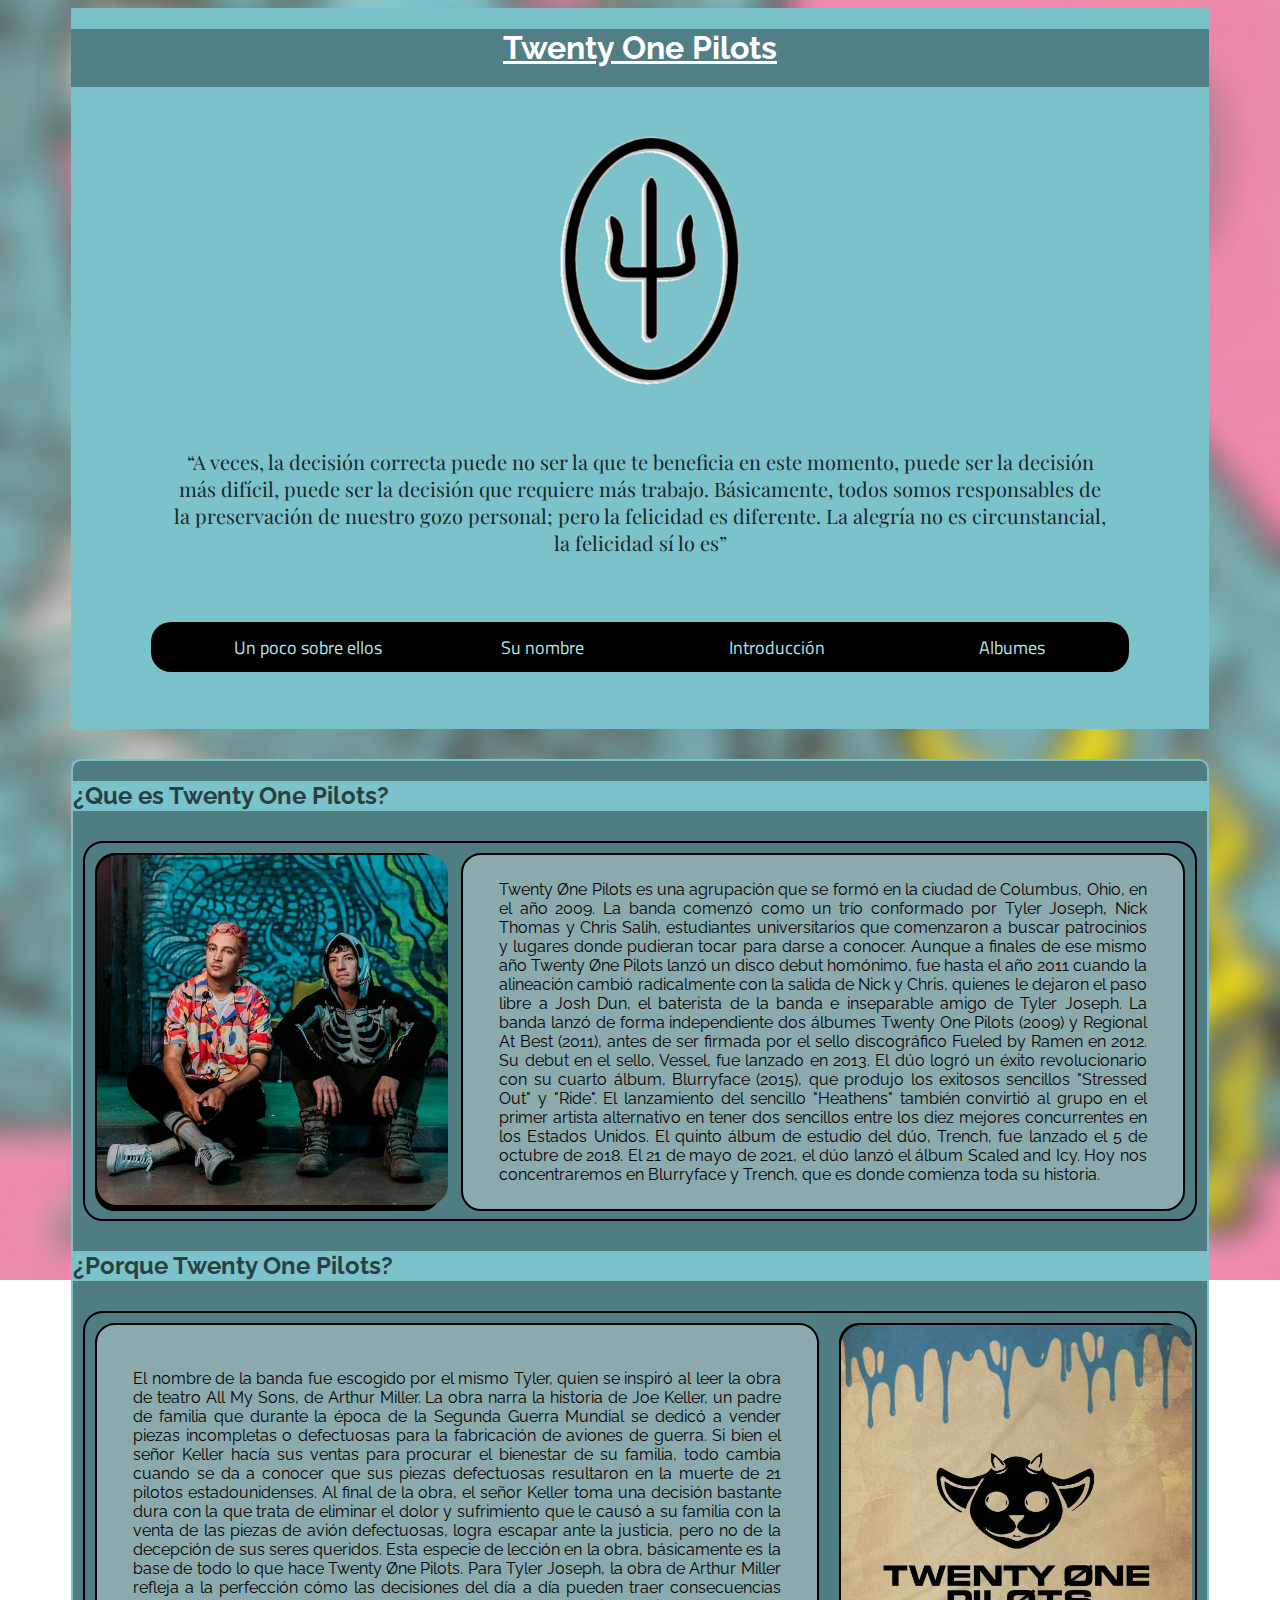
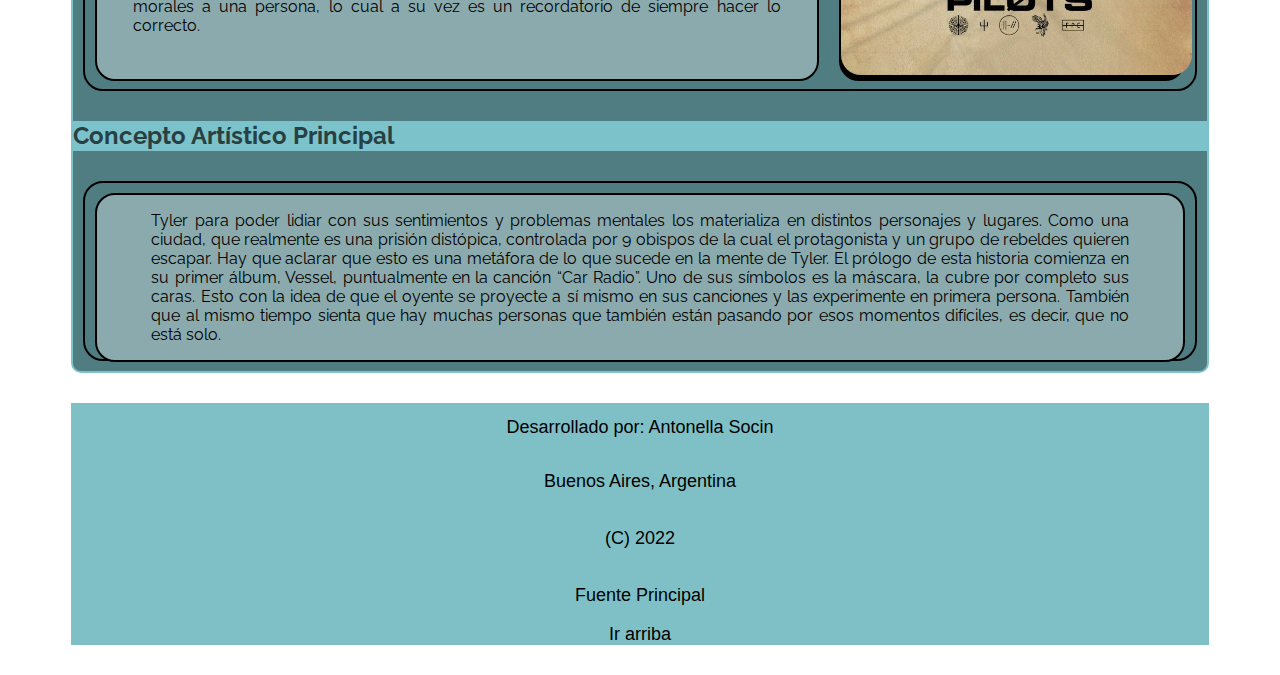
<file: index.html>
<!DOCTYPE html>
<html>
	<head>
		<meta charset="UTF-8">
		<link rel="stylesheet" href="style.css">
		<title>Twenty One Pilots</title>
		<link rel="icon" href="top-icon.png"
		<link rel="preconnect" href="https://fonts.googleapis.com">
<link rel="preconnect" href="https://fonts.gstatic.com" crossorigin>
<link href="https://fonts.googleapis.com/css2?family=Raleway:wght@500&display=swap" rel="stylesheet">
		<link rel="preconnect" href="https://fonts.googleapis.com">
<link rel="preconnect" href="https://fonts.gstatic.com" crossorigin>
<link href="https://fonts.googleapis.com/css2?family=Titillium+Web&display=swap" rel="stylesheet">
		<link rel="preconnect" href="https://fonts.googleapis.com">
<link rel="preconnect" href="https://fonts.gstatic.com" crossorigin>
<link href="https://fonts.googleapis.com/css2?family=Playfair+Display:ital@1&display=swap" rel="stylesheet">
	</head>
	<body id="irarriba">
		<!------------------------------------------------------------------->
		<header>
			<h1 class="raleway">Twenty One Pilots</h1>
			<img class="logodibujo" src="top-logo-dibujo.png" alt="top-logo-dibujo">
			<p class="playfair">“A veces, la decisión correcta puede no ser la que te beneficia en este momento, puede ser la decisión más difícil, puede ser la decisión que requiere más trabajo. Básicamente, todos somos responsables de la preservación de nuestro gozo personal; pero la felicidad es diferente. La alegría no es circunstancial, la felicidad sí lo es”</p>
			<ol class="barraNavegacion">
				<li><a class="formatoOpciones" href="#opcion1">Un poco sobre ellos</a></li>
				<li><a class="formatoOpciones" href="#opcion2">Su nombre</a></li>
				<li><a class="formatoOpciones" href="#opcion3">Introducción</a></li>
				<li><a class="formatoOpciones" href="albumes.html">Albumes</a></li>
			</ol>
		</header>
		<!------------------------------------------------------------------->
		<main>
			<div class="cajaPadreGeneral">
				<h2 class="raleway" id="opcion1">¿Que es Twenty One Pilots?</h2>
				<!------ Caja Padre 1 ----->
				<div class="cajaPadre1">
					<div class="cajaHijo331">
						<img class="imagen" src="tyleryjosh.jpg" alt="tyleryjosh">
					</div>
					<div class="cajaHijo671">
						<p class="parrafo">Twenty Øne Pilots es una agrupación que se formó en la ciudad de Columbus, Ohio, en el año 2009. La banda comenzó como un trío conformado por Tyler Joseph, Nick Thomas y Chris Salih, estudiantes universitarios que comenzaron a buscar patrocinios y lugares donde pudieran tocar para darse a conocer. Aunque a finales de ese mismo año Twenty Øne Pilots lanzó un disco debut homónimo, fue hasta el año 2011 cuando la alineación cambió radicalmente con la salida de Nick y Chris, quienes le dejaron el paso libre a Josh Dun, el baterista de la banda e inseparable amigo de Tyler Joseph. La banda lanzó de forma independiente dos álbumes Twenty One Pilots (2009) y Regional At Best (2011), antes de ser firmada por el sello discográfico Fueled by Ramen en 2012. Su debut en el sello, Vessel, fue lanzado en 2013. El dúo logró un éxito revolucionario con su cuarto álbum, Blurryface (2015), que produjo los exitosos sencillos "Stressed Out" y "Ride".​ El lanzamiento del sencillo "Heathens" también convirtió al grupo en el primer artista alternativo en tener dos sencillos entre los diez mejores concurrentes en los Estados Unidos. El quinto álbum de estudio del dúo, Trench, fue lanzado el 5 de octubre de 2018. El 21 de mayo de 2021, el dúo lanzó el álbum Scaled and Icy. Hoy nos concentraremos en Blurryface y Trench, que es donde comienza toda su historia.</p>
					</div>
				</div>
			<h2 class="raleway" id="opcion2">¿Porque Twenty One Pilots?</h2>
			        <!------ Caja Padre 2 ----->
				<div class="cajaPadre2">
					<div class="cajaHijo332">
						<p class="parrafo">El nombre de la banda fue escogido por el mismo Tyler, quien se inspiró al leer la obra de teatro All My Sons, de Arthur Miller. La obra narra la historia de Joe Keller, un padre de familia que durante la época de la Segunda Guerra Mundial se dedicó a vender piezas incompletas o defectuosas para la fabricación de aviones de guerra. Si bien el señor Keller hacía sus ventas para procurar el bienestar de su familia, todo cambia cuando se da a conocer que sus piezas defectuosas resultaron en la muerte de 21 pilotos estadounidenses. Al final de la obra, el señor Keller toma una decisión bastante dura con la que trata de eliminar el dolor y sufrimiento que le causó a su familia con la venta de las piezas de avión defectuosas, logra escapar ante la justicia, pero no de la decepción de sus seres queridos.
Esta especie de lección en la obra, básicamente es la base de todo lo que hace Twenty Øne Pilots. Para Tyler Joseph, la obra de Arthur Miller refleja a la perfección cómo las decisiones del día a día pueden traer consecuencias morales a una persona, lo cual a su vez es un recordatorio de siempre hacer lo correcto.</p>
					</div>
					<div class="cajaHijo672">
						<img class="imagen" src="topnombre.jpg" alt="topnombre">
					</div>
				</div>
			<h2 class="raleway" id="opcion3">Concepto Artístico Principal</h2>
				<!------ Caja Padre 3 ----->
				<div class="cajaPadre3">
					<div class="cajaHijo100">
						<p class="parrafo">Tyler para poder lidiar con sus sentimientos y problemas mentales los materializa en distintos personajes y lugares. Como una ciudad, que realmente es una prisión distópica, controlada por 9 obispos de la cual el protagonista y un grupo de rebeldes quieren escapar. Hay que aclarar que esto es una metáfora de lo que sucede en la mente de Tyler. El prólogo de esta historia comienza en su primer álbum, Vessel, puntualmente en la canción “Car Radio”.
Uno de sus símbolos es la máscara, la cubre por completo sus caras. Esto con la idea de que el oyente se proyecte a sí mismo en sus canciones y las experimente en primera persona. También que al mismo tiempo sienta que hay muchas personas que también están pasando por esos momentos difíciles, es decir, que no está solo.</p>
					</div>
				</div>
				<!------------------------->
			</div>
		</main>
		<!------------------------------------------------------------------->
		<footer>
			<p class="textFooter">Desarrollado por: Antonella Socin</p>
			<p class="textFooter">Buenos Aires, Argentina</p>
			<p class="textFooter">(C) 2022</p>
			<p class="textFooter"><a href="https://youtu.be/BjyaEuTtSrM" target="_blank">Fuente Principal</a></p>
			<a href="#irarriba">Ir arriba</a>
		</footer>
		<!------------------------------------------------------------------->
	</body>
</html>
</file>
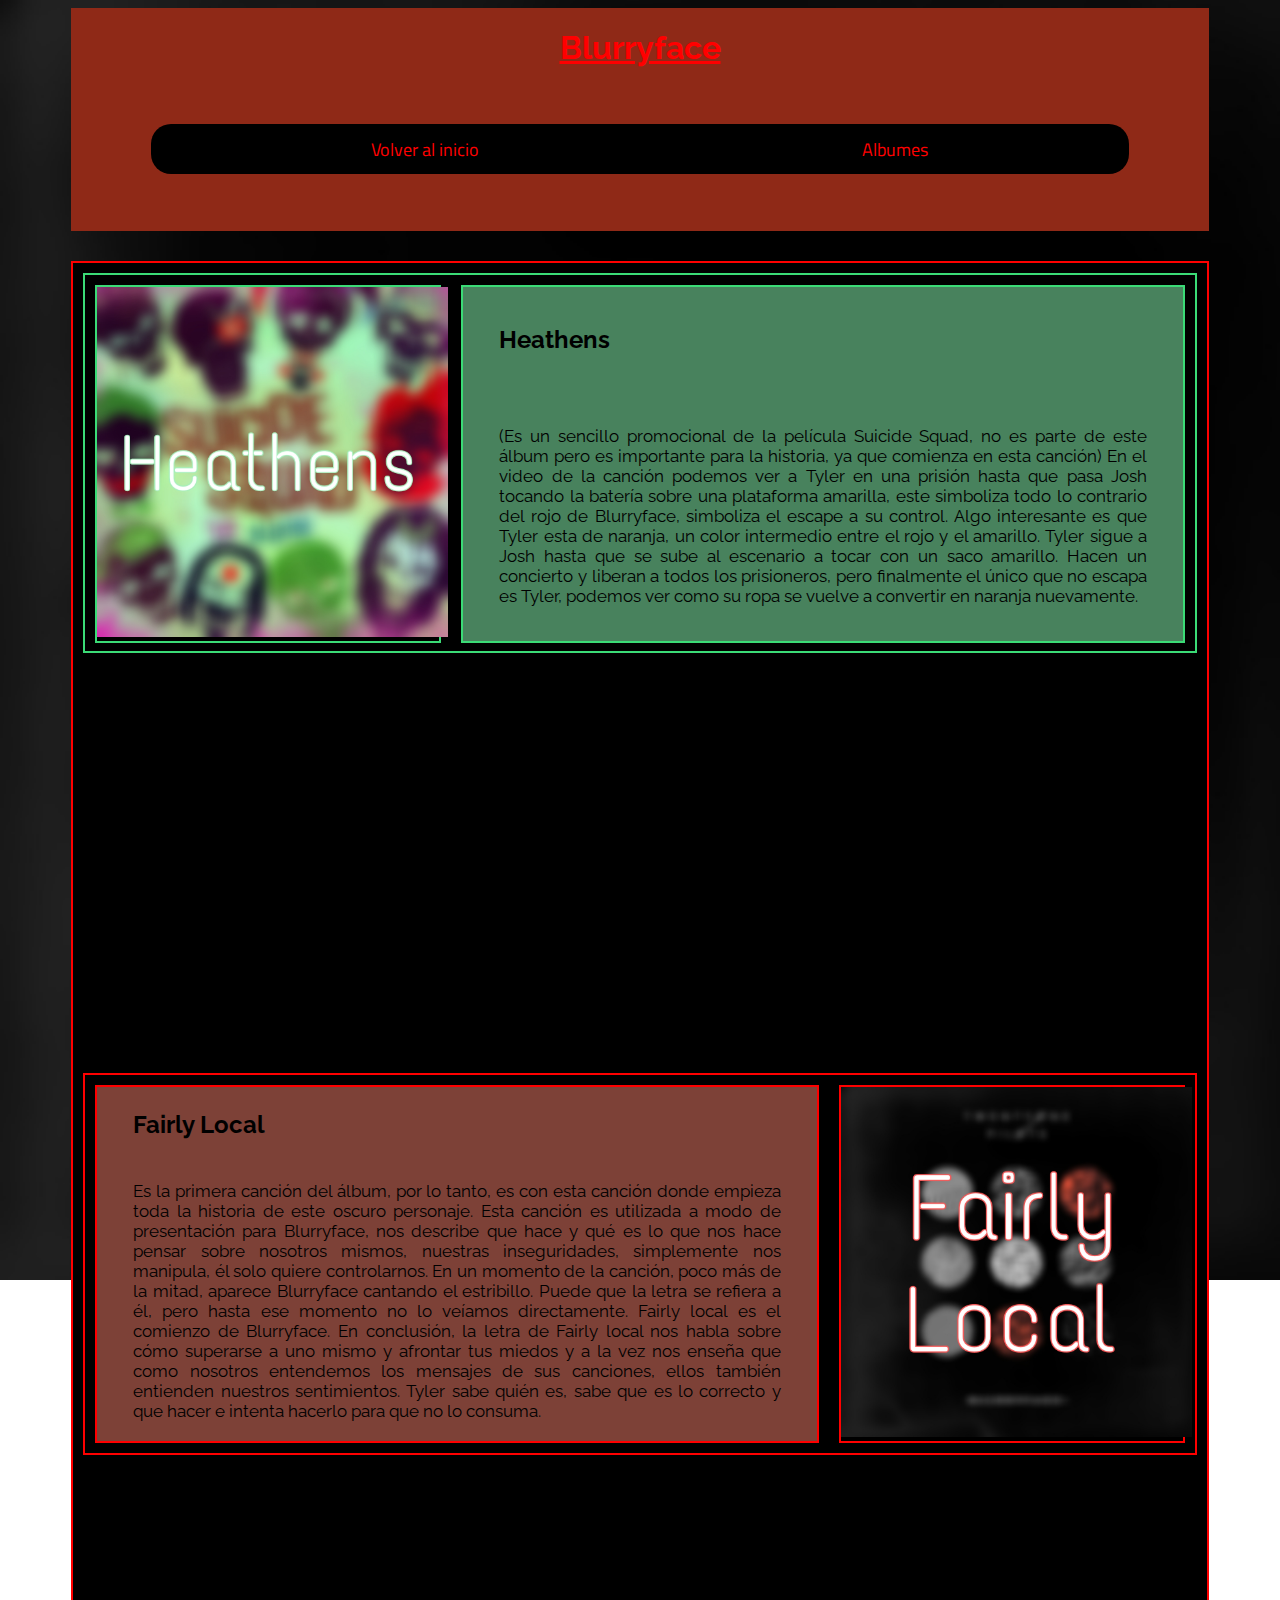
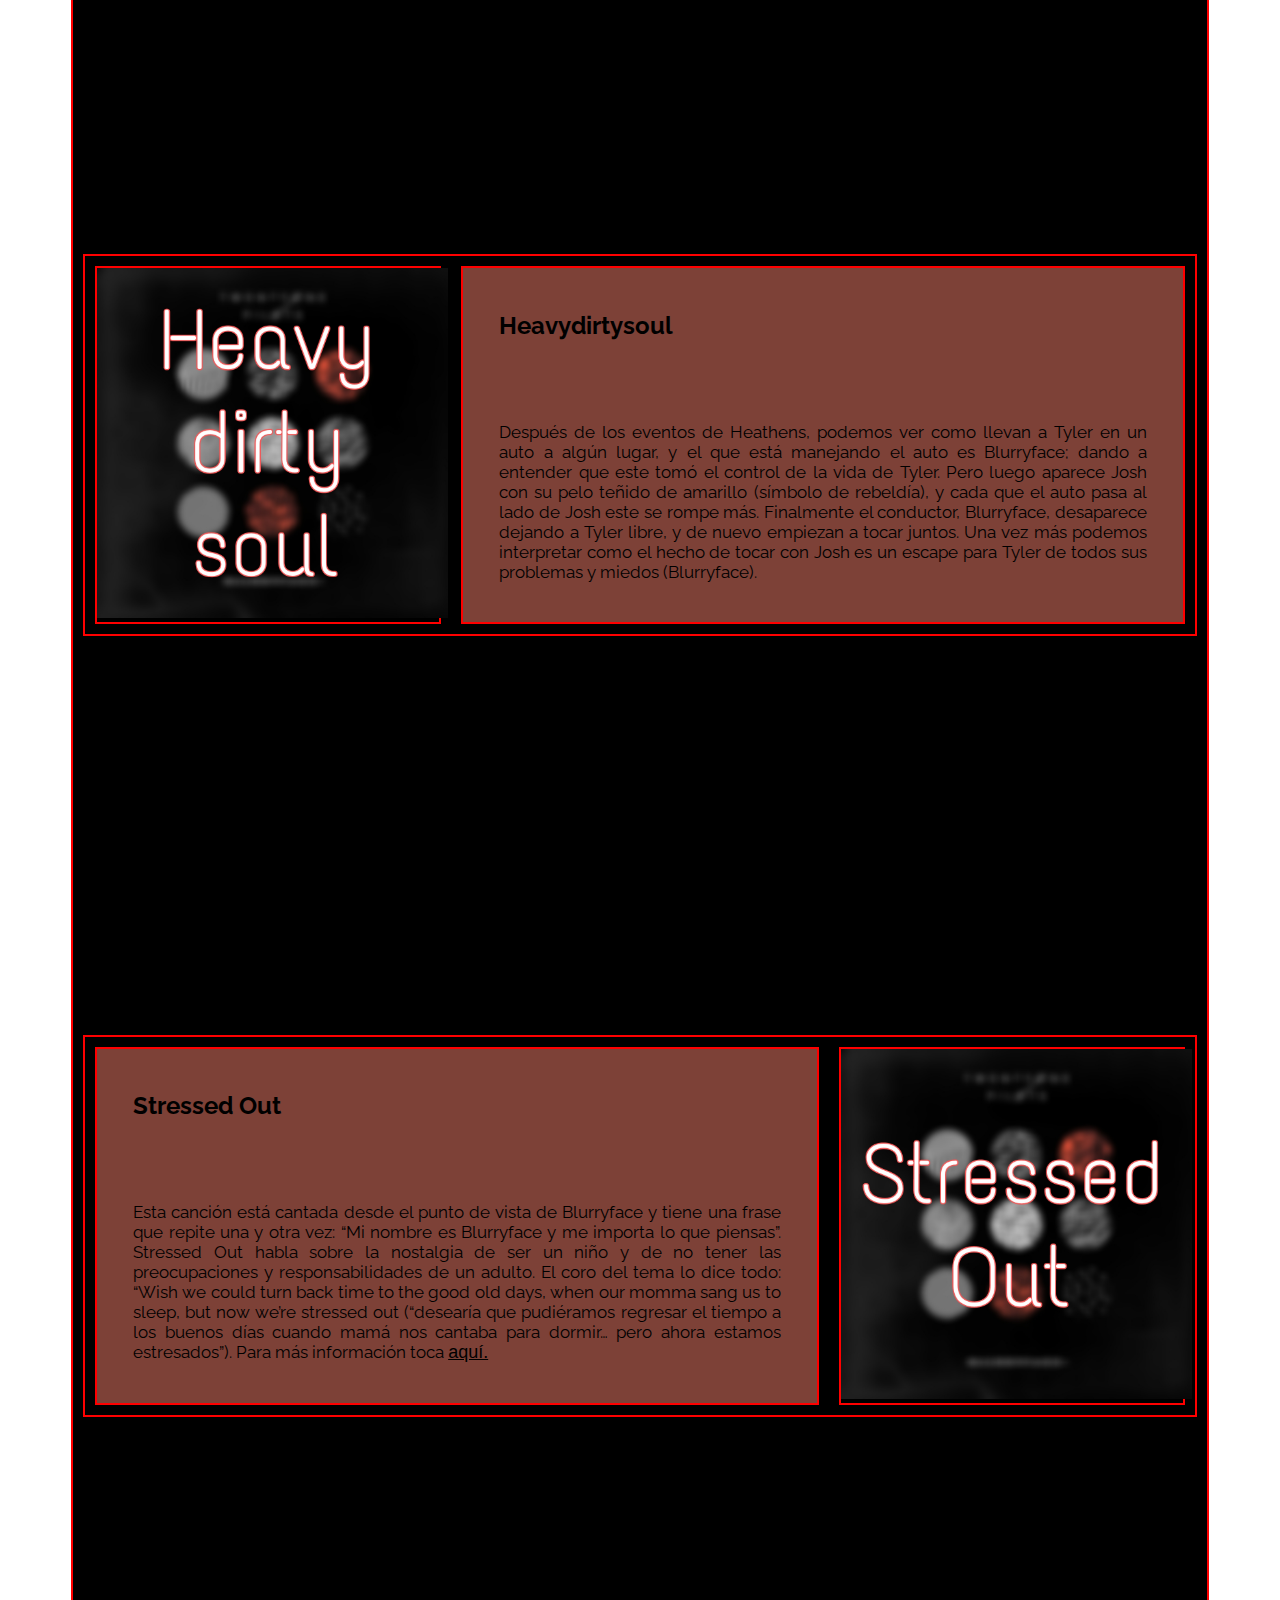
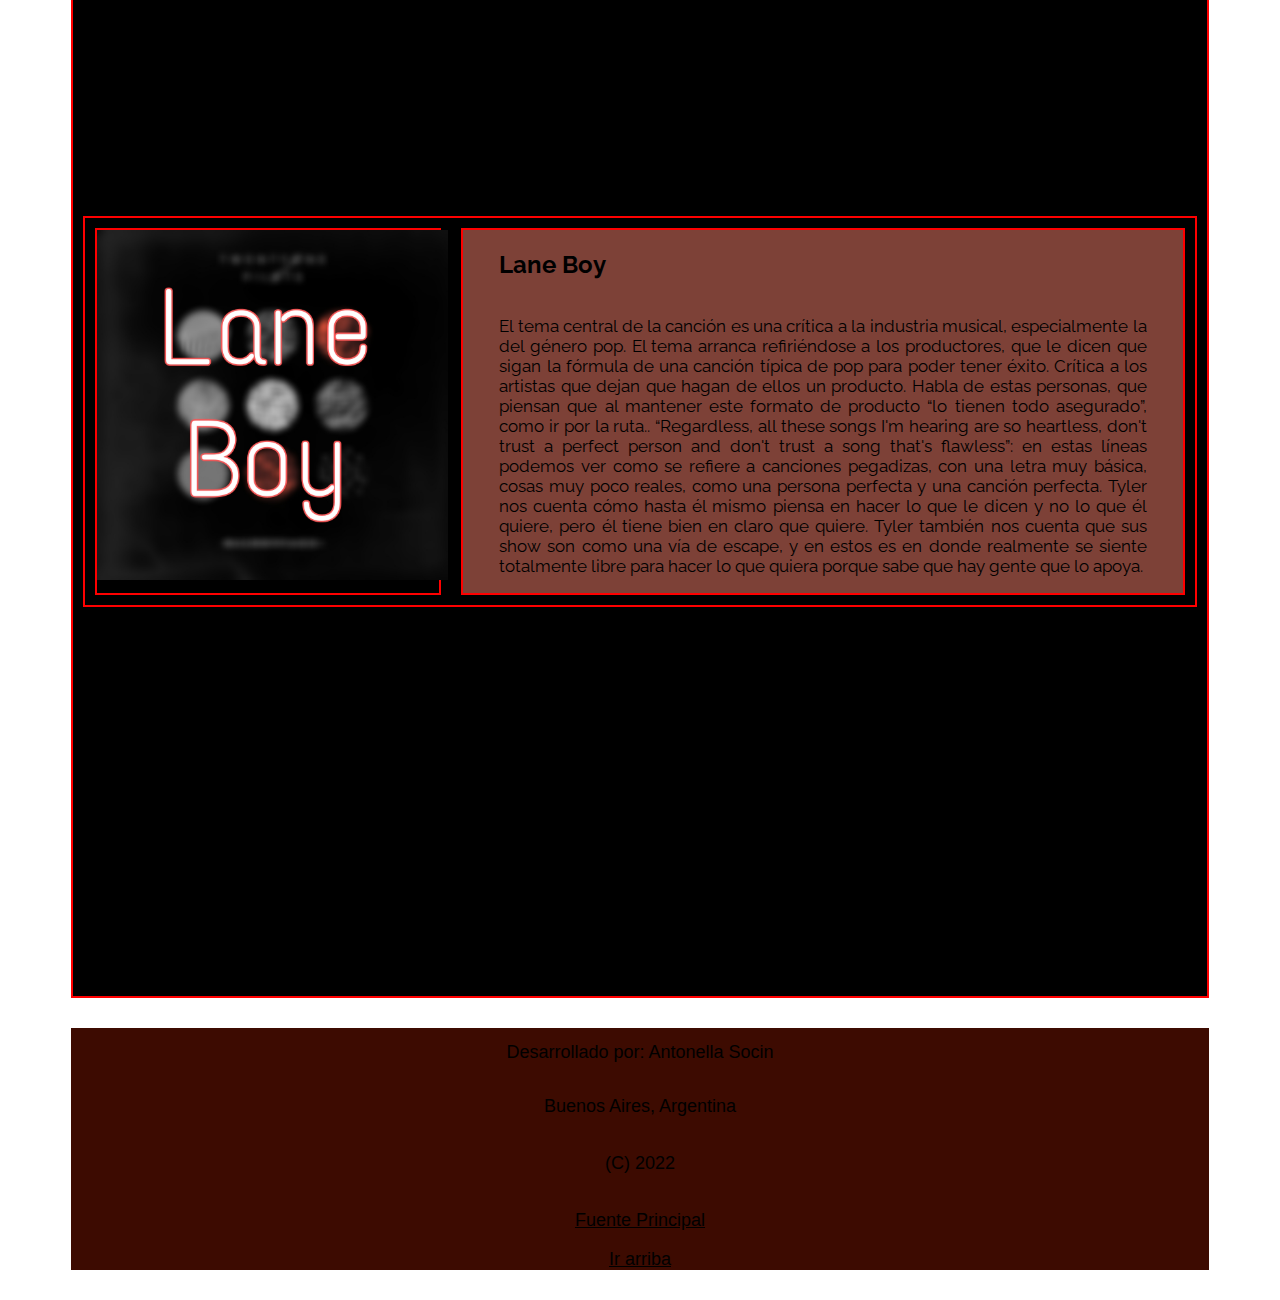
<file: blurryface.html>
<!DOCTYPE html>
<html>
	<head>
		<meta charset="UTF-8">
		<link rel="stylesheet" href="styleblurryface.css">
		<title>Twenty One Pilots - Albumes - Blurryface</title>
		<link rel="icon" href="top-icon.png"
		<link rel="preconnect" href="https://fonts.googleapis.com">
<link rel="preconnect" href="https://fonts.gstatic.com" crossorigin>
<link href="https://fonts.googleapis.com/css2?family=Raleway:wght@500&display=swap" rel="stylesheet">
		<link rel="preconnect" href="https://fonts.googleapis.com">
<link rel="preconnect" href="https://fonts.gstatic.com" crossorigin>
<link href="https://fonts.googleapis.com/css2?family=Titillium+Web&display=swap" rel="stylesheet">
	</head>
	<body id="irarriba">
		<!------------------------------------------------------------------->
		<header>
			<h1>Blurryface</h1>
			<ol class="barraNavegacion">
				<li><a class="formatoOpciones" href="index.html">Volver al inicio</a></li>
				<li><a class="formatoOpciones" href="albumes.html">Albumes</a></li>
			</ol>
		</header>
		<!------------------------------------------------------------------->
		<main>
			<div class="cajaPadreGeneral">
				<!------ Caja Padre 1 ----->
				<div class="cajaPadre12">
					<div class="cajaHijo3312">
						<img class="imagen" src="heathens.jpg" alt="heathens">
					</div>
					<div class="cajaHijo6712">
						<h2>Heathens</h2>
						<p class="parrafo">(Es un sencillo promocional de la película Suicide Squad, no es parte de este álbum pero es importante para la historia, ya que comienza en esta canción)
En el video de la canción podemos ver a Tyler en una prisión hasta que pasa Josh tocando la batería sobre una plataforma amarilla, este simboliza todo lo contrario del rojo de Blurryface, simboliza el escape a su control. Algo interesante es que Tyler esta de naranja, un color intermedio entre el rojo y el amarillo. Tyler sigue a Josh hasta que se sube al escenario a tocar con un saco amarillo. Hacen un concierto y liberan a todos los prisioneros, pero finalmente el único que no escapa es Tyler, podemos ver como su ropa se vuelve a convertir en naranja nuevamente. </p>
					</div>
				</div>
				<p class="video"><iframe width="560" height="315" src="https://www.youtube.com/embed/UprcpdwuwCg" title="YouTube video player" frameborder="0" allow="accelerometer; autoplay; clipboard-write; encrypted-media; gyroscope; picture-in-picture" allowfullscreen></iframe></p>
			        <!------ Caja Padre 2 ----->
				<div class="cajaPadre2">
					<div class="cajaHijo672">
						<h2>Fairly Local</h2>
						<p class="parrafo">Es la primera canción del álbum, por lo tanto, es con esta canción donde empieza toda la historia de este oscuro personaje. Esta canción es utilizada a modo de presentación para Blurryface, nos describe que hace y qué es lo que nos hace pensar sobre nosotros mismos, nuestras inseguridades, simplemente nos manipula, él solo quiere controlarnos. En un momento de la canción, poco más de la mitad, aparece Blurryface cantando el estribillo. Puede que la letra se refiera a él, pero hasta ese momento no lo veíamos directamente. Fairly local es el comienzo de Blurryface. En conclusión, la letra de Fairly local nos habla sobre cómo superarse a uno mismo y afrontar tus miedos y a la vez nos enseña que como nosotros entendemos los mensajes de sus canciones, ellos también entienden nuestros sentimientos. Tyler sabe quién es, sabe que es lo correcto y que hacer e intenta hacerlo para que no lo consuma.</p>
					</div>
					<div class="cajaHijo332">
						<img class="imagen" src="fairlylocal.jpg" alt="fairlylocal">
					</div>
				</div>
				<p class="video"><iframe width="560" height="315" src="https://www.youtube.com/embed/HDI9inno86U" title="YouTube video player" frameborder="0" allow="accelerometer; autoplay; clipboard-write; encrypted-media; gyroscope; picture-in-picture" allowfullscreen></iframe></p>
				<!------ Caja Padre 1 ----->
				<div class="cajaPadre1">
					<div class="cajaHijo331">
						<img class="imagen" src="heavydirtysoul.jpg" alt="heavydirtysoul">
					</div>
					<div class="cajaHijo671">
						<h2>Heavydirtysoul</h2>
						<p class="parrafo">Después de los eventos de Heathens, podemos ver como llevan a Tyler en un auto a algún lugar, y el que está manejando el auto es Blurryface; dando a entender que este tomó el control de la vida de Tyler. Pero luego aparece Josh con su pelo teñido de amarillo (símbolo de rebeldía), y cada que el auto pasa al lado de Josh este se rompe más. Finalmente el conductor, Blurryface, desaparece dejando a Tyler libre, y de nuevo empiezan a tocar juntos. Una vez más podemos interpretar como el hecho de tocar con Josh es un escape para Tyler de todos sus problemas y miedos (Blurryface).</p>
					</div>
				</div>
				<p class="video"><iframe width="560" height="315" src="https://www.youtube.com/embed/r_9Kf0D5BTs" title="YouTube video player" frameborder="0" allow="accelerometer; autoplay; clipboard-write; encrypted-media; gyroscope; picture-in-picture" allowfullscreen></iframe></p>
			        <!------ Caja Padre 2 ----->
				<div class="cajaPadre2">
					<div class="cajaHijo672">
						<h2>Stressed Out</h2>
						<p class="parrafo">Esta canción está cantada desde el punto de vista de Blurryface y tiene una frase que repite una y otra vez: “Mi nombre es Blurryface y me importa lo que piensas”. Stressed Out habla sobre la nostalgia de ser un niño y de no tener las preocupaciones y responsabilidades de un adulto. El coro del tema lo dice todo: “Wish we could turn back time to the good old days, when our momma sang us to sleep, but now we’re stressed out (“desearía que pudiéramos regresar el tiempo a los buenos días cuando mamá nos cantaba para dormir… pero ahora estamos estresados”). Para más información toca <a href="https://www.sopitas.com/musica/twenty-one-pilots-stressed-out-historia-detras-cancion/"> aquí.</a></p>
					</div>
					<div class="cajaHijo332">
						<img class="imagen" src="stressedout.jpg" alt="stressedout">
					</div>
				</div>
				<p class="video"><iframe width="560" height="315" src="https://www.youtube.com/embed/pXRviuL6vMY" title="YouTube video player" frameborder="0" allow="accelerometer; autoplay; clipboard-write; encrypted-media; gyroscope; picture-in-picture" allowfullscreen></iframe></p>
				<!------ Caja Padre 1 ----->
				<div class="cajaPadre1">
					<div class="cajaHijo331">
						<img class="imagen" src="laneboy.jpg" alt="laneboy">
					</div>
					<div class="cajaHijo671">
						<h2>Lane Boy</h2>
						<p class="parrafo">El tema central de la canción es una crítica a la industria musical, especialmente la del género pop. El tema arranca refiriéndose a los productores, que le dicen que sigan la fórmula de una canción típica de pop para poder tener éxito. Crítica a los artistas que dejan que hagan de ellos un producto. Habla de estas personas, que piensan que al mantener este formato de producto “lo tienen todo asegurado”,  como ir por la ruta.. “Regardless, all these songs I'm hearing are so heartless, don't trust a perfect person and don't trust a song that's flawless”: en estas líneas podemos ver como se refiere a canciones pegadizas, con una letra muy básica, cosas muy poco reales, como una persona perfecta y una canción perfecta. Tyler nos cuenta cómo hasta él mismo piensa en hacer lo que le dicen y no lo que él quiere, pero él tiene bien en claro que quiere. Tyler también nos cuenta que sus show son como una vía de escape, y en estos es en donde realmente se siente totalmente libre para hacer lo que quiera porque sabe que hay gente que lo apoya.</p>
					</div>
				</div>
				<p class="video"><iframe width="560" height="315" src="https://www.youtube.com/embed/ywvRgGAd2XI" title="YouTube video player" frameborder="0" allow="accelerometer; autoplay; clipboard-write; encrypted-media; gyroscope; picture-in-picture" allowfullscreen></iframe></p>
			</div>
		</main>
		<!------------------------------------------------------------------->
		<footer>
			<p class="textFooter">Desarrollado por: Antonella Socin</p>
			<p class="textFooter">Buenos Aires, Argentina</p>
			<p class="textFooter">(C) 2022</p>
			<p class="textFooter"><a href="https://youtu.be/BjyaEuTtSrM" target="_blank">Fuente Principal</a></p>
			<a href="#irarriba">Ir arriba</a>
		</footer>
		<!------------------------------------------------------------------->
	</body>
</html>
</file>
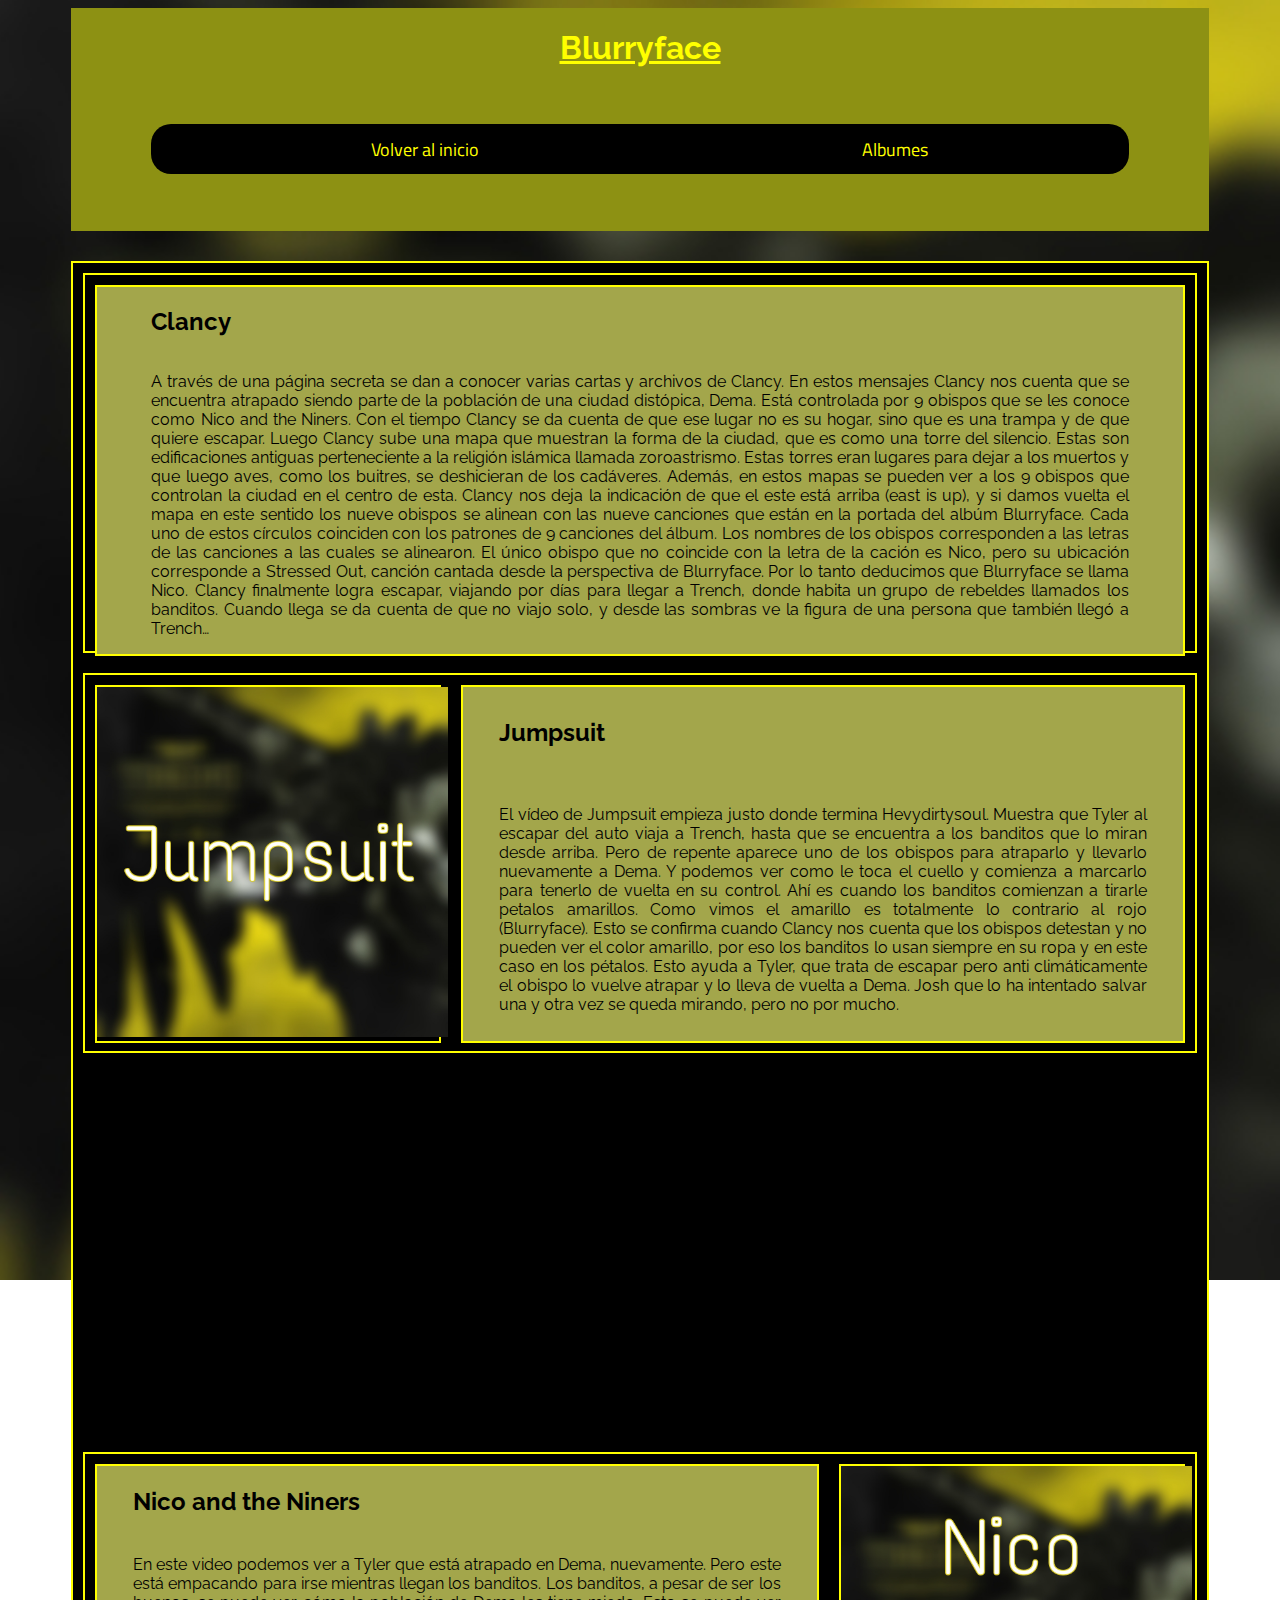
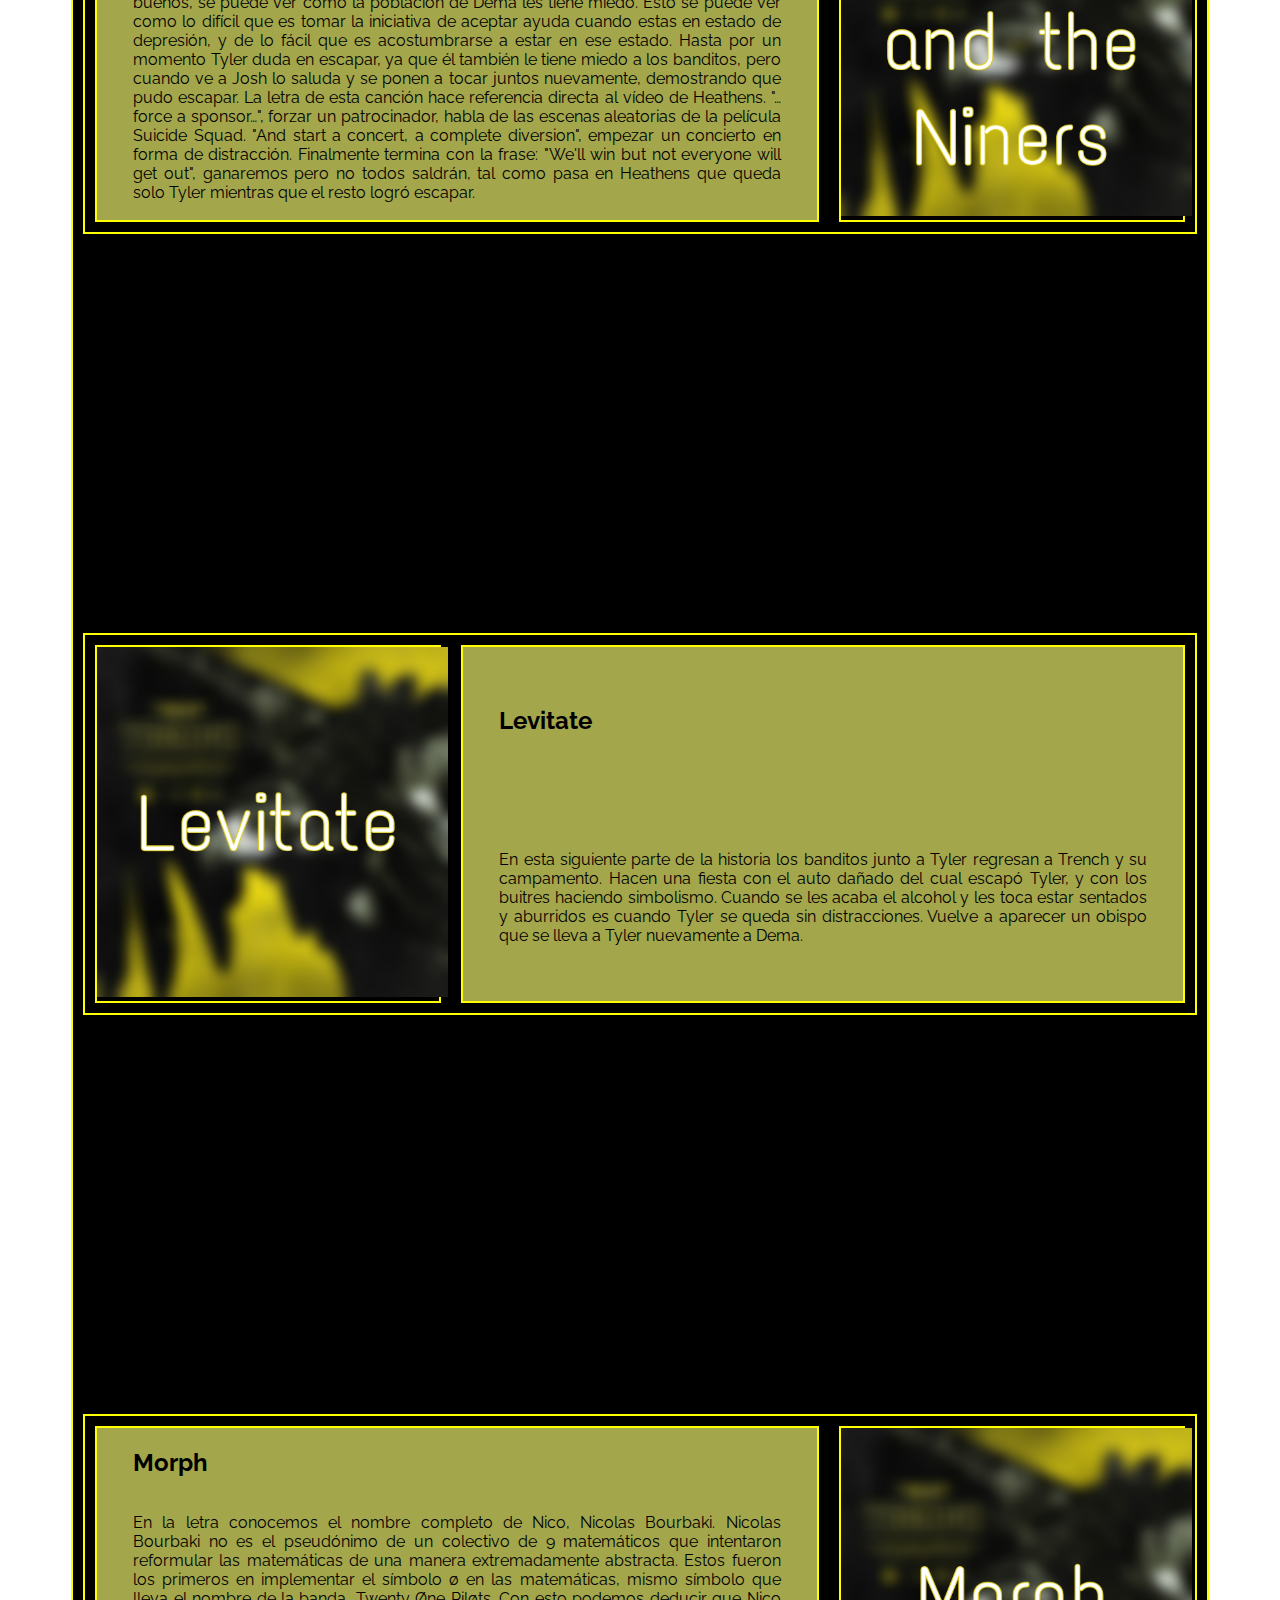
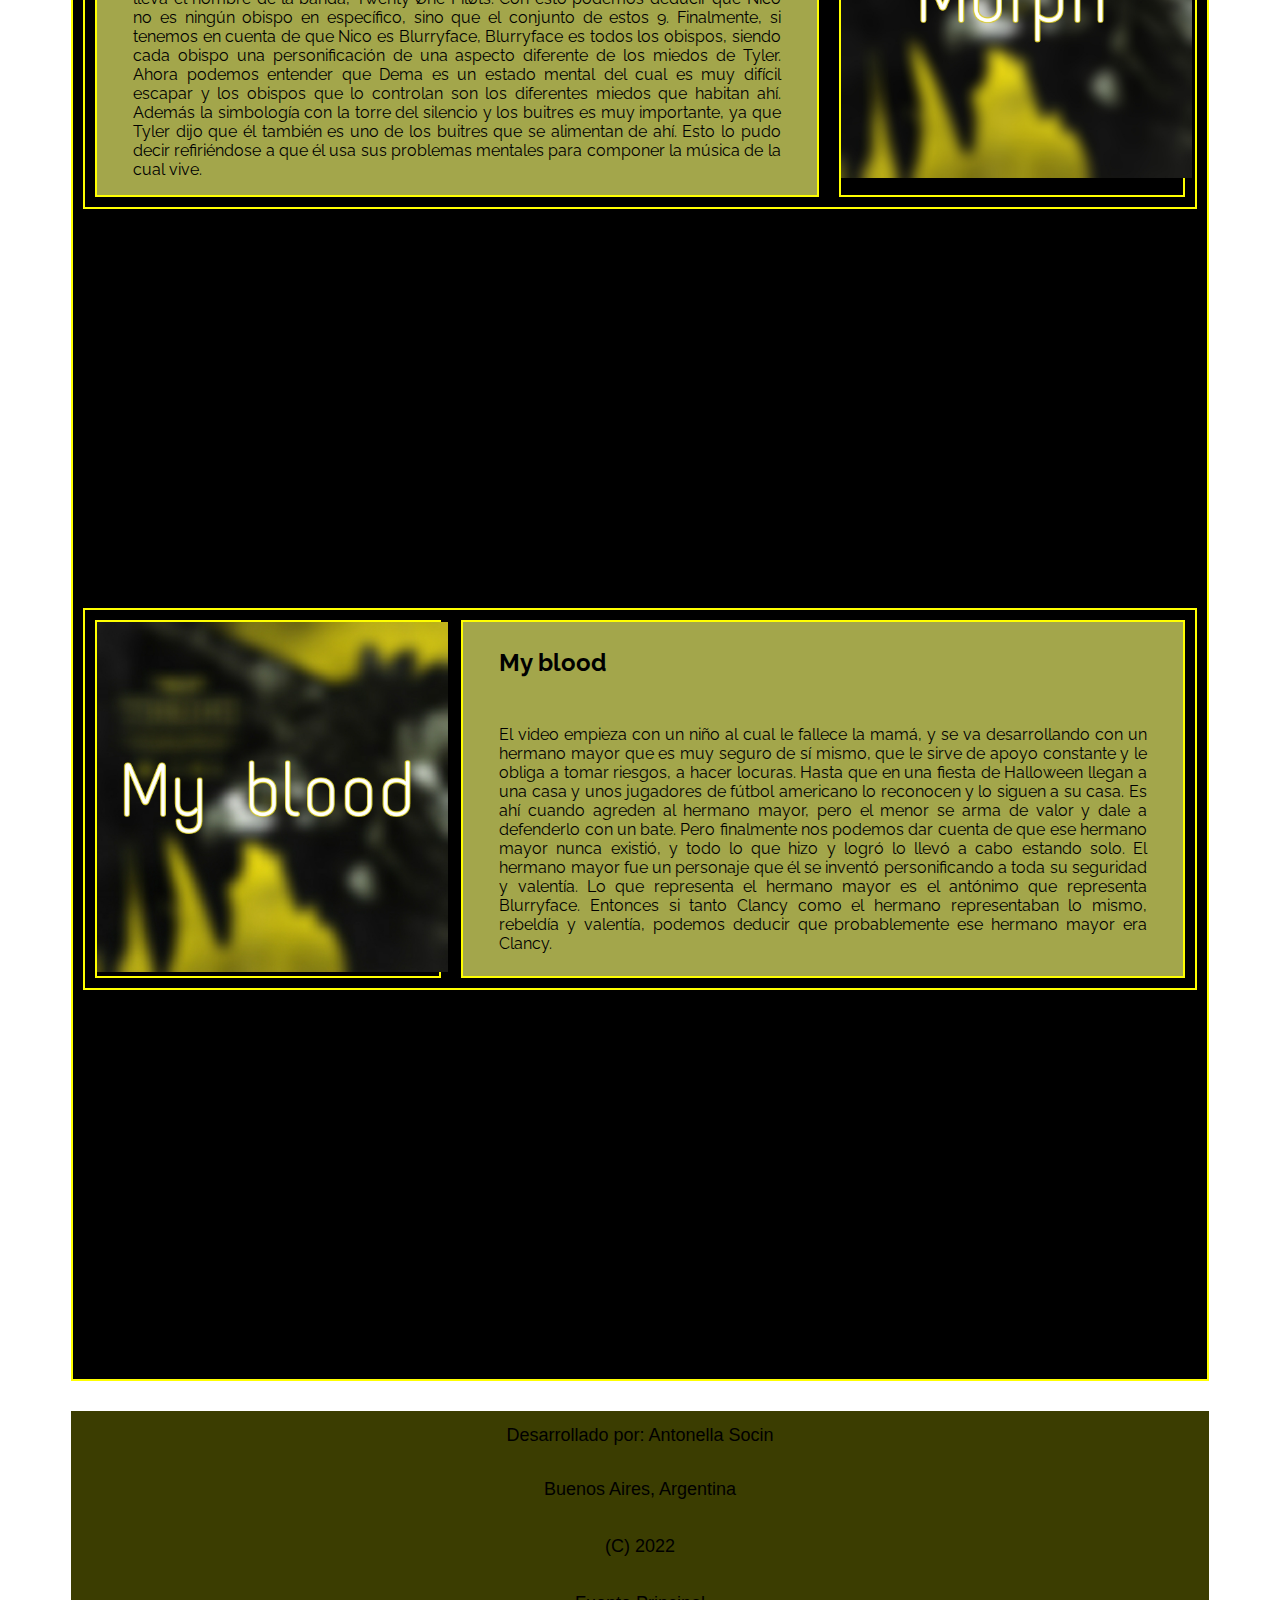
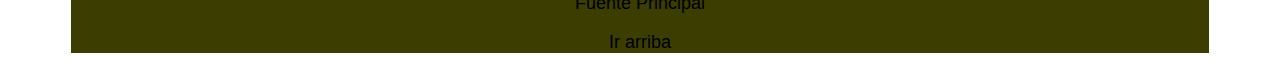
<file: trench.html>
<!DOCTYPE html>
<html>
	<head>
		<meta charset="UTF-8">
		<link rel="stylesheet" href="styletrench.css">
		<title>Twenty One Pilots - Albumes - Blurryface</title>
		<link rel="icon" href="top-icon.png"
		<link rel="preconnect" href="https://fonts.googleapis.com">
<link rel="preconnect" href="https://fonts.gstatic.com" crossorigin>
<link href="https://fonts.googleapis.com/css2?family=Raleway:wght@500&display=swap" rel="stylesheet">
		<link rel="preconnect" href="https://fonts.googleapis.com">
<link rel="preconnect" href="https://fonts.gstatic.com" crossorigin>
<link href="https://fonts.googleapis.com/css2?family=Titillium+Web&display=swap" rel="stylesheet">
	</head>
	<body id="irarriba">
		<!------------------------------------------------------------------->
		<header>
			<h1>Blurryface</h1>
			<ol class="barraNavegacion">
				<li><a class="formatoOpciones" href="index.html">Volver al inicio</a></li>
				<li><a class="formatoOpciones" href="albumes.html">Albumes</a></li>
			</ol>
		</header>
		<!------------------------------------------------------------------->
		<main>
			<div class="cajaPadreGeneral">
				<!------ Caja Padre 3 ----->
				<div class="cajaPadre3">
					<div class="cajaHijo100">
						<h2>Clancy</h2>
						<p class="parrafo">A través de una página secreta se dan a conocer varias cartas y archivos de Clancy. En estos mensajes Clancy nos cuenta que se encuentra atrapado siendo parte de la población de una ciudad distópica, Dema. Está controlada por 9 obispos que se les conoce como Nico and the Niners. Con el tiempo Clancy se da cuenta de que ese lugar no es su hogar, sino que es una trampa y de que quiere escapar. Luego Clancy sube una mapa que muestran la forma de la ciudad, que es como una torre del silencio. Estas son edificaciones antiguas perteneciente a la religión islámica llamada zoroastrismo. Estas torres eran lugares para dejar a los muertos y que luego aves, como los buitres, se deshicieran de los cadáveres. Además, en estos mapas se pueden ver a los 9 obispos que controlan la ciudad en el centro de esta. Clancy nos deja la indicación de que el este está arriba (east is up), y si damos vuelta el mapa en este sentido los nueve obispos se alinean con las nueve canciones que están en la portada del albúm Blurryface. Cada uno de estos círculos coinciden con los patrones de 9 canciones del álbum. Los nombres de los obispos corresponden a las letras de las canciones a las cuales se alinearon. El único obispo que no coincide con la letra de la cación es Nico, pero su ubicación corresponde a Stressed Out, canción cantada desde la perspectiva de Blurryface. Por lo tanto deducimos que Blurryface se llama Nico. Clancy finalmente logra escapar, viajando por días para llegar a Trench, donde habita un grupo de rebeldes llamados los banditos. Cuando llega se da cuenta de que no viajo solo, y desde las sombras ve la figura de una persona que también llegó a Trench…</p>
					</div>
				</div>
				<!------ Caja Padre 1 ----->
				<div class="cajaPadre1">
					<div class="cajaHijo331">
						<img class="imagen" src="jumpsuit.jpg" alt="jumpsuit">
					</div>
					<div class="cajaHijo671">
						<h2>Jumpsuit</h2>
						<p class="parrafo">El vídeo de Jumpsuit empieza justo donde termina Hevydirtysoul. Muestra que Tyler al escapar del auto viaja a Trench, hasta que se encuentra a los banditos que lo miran desde arriba. Pero de repente aparece uno de los obispos para atraparlo y llevarlo nuevamente a Dema. Y podemos ver como le toca el cuello y comienza a marcarlo para tenerlo de vuelta en su control. Ahí es cuando los banditos comienzan a tirarle petalos amarillos. Como vimos el amarillo es totalmente lo contrario al rojo (Blurryface). Esto se confirma cuando Clancy nos cuenta que los obispos detestan y no pueden ver el color amarillo, por eso los banditos lo usan siempre en su ropa y en este caso en los pétalos. Esto ayuda a Tyler, que trata de escapar pero anti climáticamente el obispo lo vuelve atrapar y lo lleva de vuelta a Dema. Josh que lo ha intentado salvar una y otra vez se queda mirando, pero no por mucho.</p>
					</div>
				</div>
				<p class="video"><iframe width="560" height="315" src="https://www.youtube.com/embed/UOUBW8bkjQ4" title="YouTube video player" frameborder="0" allow="accelerometer; autoplay; clipboard-write; encrypted-media; gyroscope; picture-in-picture" allowfullscreen></iframe></p>
			        <!------ Caja Padre 2 ----->
				<div class="cajaPadre2">
					<div class="cajaHijo672">
						<h2>Nico and the Niners</h2>
						<p class="parrafo">En este video podemos ver a Tyler que está atrapado en Dema, nuevamente. Pero este está empacando para irse mientras llegan los banditos. Los banditos, a pesar de ser los buenos, se puede ver cómo la población de Dema les tiene miedo. Esto se puede ver como lo difícil que es tomar la iniciativa de aceptar ayuda cuando estas en estado de depresión, y de lo fácil que es acostumbrarse a estar en ese estado. Hasta por un momento Tyler duda en escapar, ya que él también le tiene miedo a los banditos, pero cuando ve a Josh lo saluda y se ponen a tocar juntos nuevamente, demostrando que pudo escapar. La letra de esta canción hace referencia directa al vídeo de Heathens. "…force a sponsor…", forzar un patrocinador, habla de las escenas aleatorias de la película Suicide Squad. "And start a concert, a complete diversion", empezar un concierto en forma de distracción. Finalmente termina con la frase: "We'll win but not everyone will get out", ganaremos pero no todos saldrán, tal como pasa en Heathens que queda solo Tyler mientras que el resto logró escapar.</p>
					</div>
					<div class="cajaHijo332">
						<img class="imagen" src="nicoandtheniners.jpg" alt="nicoandtheniners">
					</div>
				</div>
				<p class="video"><iframe width="560" height="315" src="https://www.youtube.com/embed/hMAPyGoqQVw" title="YouTube video player" frameborder="0" allow="accelerometer; autoplay; clipboard-write; encrypted-media; gyroscope; picture-in-picture" allowfullscreen></iframe></p>
				<!------ Caja Padre 1 ----->
				<div class="cajaPadre1">
					<div class="cajaHijo331">
						<img class="imagen" src="levitate.jpg" alt="levitate">
					</div>
					<div class="cajaHijo671">
						<h2>Levitate</h2>
						<p class="parrafo">En esta siguiente parte de la historia los banditos junto a Tyler regresan a Trench y su campamento. Hacen una fiesta con el auto dañado del cual escapó Tyler, y con los buitres haciendo simbolismo. Cuando se les acaba el alcohol y les toca estar sentados y aburridos es cuando Tyler se queda sin distracciones. Vuelve a aparecer un obispo que se lleva a Tyler nuevamente a Dema.</p>
					</div>
				</div>
				<p class="video"><iframe width="560" height="315" src="https://www.youtube.com/embed/uv_1AKKKJnk" title="YouTube video player" frameborder="0" allow="accelerometer; autoplay; clipboard-write; encrypted-media; gyroscope; picture-in-picture" allowfullscreen></iframe></p>
			        <!------ Caja Padre 2 ----->
				<div class="cajaPadre2">
					<div class="cajaHijo672">
						<h2>Morph</h2>
						<p class="parrafo">En la letra conocemos el nombre completo de Nico, Nicolas Bourbaki. Nicolas Bourbaki no es el pseudónimo de un colectivo de 9 matemáticos que intentaron reformular las matemáticas de una manera extremadamente abstracta. Estos fueron los primeros en implementar el símbolo ø en las matemáticas, mismo símbolo que lleva el nombre de la banda, Twenty Øne Piløts. Con esto podemos deducir que Nico no es ningún obispo en específico, sino que el conjunto de estos 9. Finalmente, si tenemos en cuenta de que Nico es Blurryface, Blurryface es todos los obispos, siendo cada obispo una personificación de una aspecto diferente de los miedos de Tyler. Ahora podemos entender que Dema es un estado mental del cual es muy difícil escapar y los obispos que lo controlan son los diferentes miedos que habitan ahí. Además la simbología con la torre del silencio y los buitres es muy importante, ya que Tyler dijo que él también es uno de los buitres que se alimentan de ahí. Esto lo pudo decir refiriéndose a que él usa sus problemas mentales para componer la música de la cual vive.</p>
					</div>
					<div class="cajaHijo332">
						<img class="imagen" src="morph.jpg" alt="morph">
					</div>
				</div>
				<p class="video"><iframe width="560" height="315" src="https://www.youtube.com/embed/OmL9TqTFIAc" title="YouTube video player" frameborder="0" allow="accelerometer; autoplay; clipboard-write; encrypted-media; gyroscope; picture-in-picture" allowfullscreen></iframe></p>
				<!------ Caja Padre 1 ----->
				<div class="cajaPadre1">
					<div class="cajaHijo331">
						<img class="imagen" src="myblood.jpg" alt="myblood">
					</div>
					<div class="cajaHijo671">
						<h2>My blood</h2>
						<p class="parrafo">El video empieza con un niño al cual le fallece la mamá, y se va desarrollando con un hermano mayor que es muy seguro de sí mismo, que le sirve de apoyo constante y le obliga a tomar riesgos, a hacer locuras. Hasta que en una fiesta de Halloween llegan a una casa y unos jugadores de fútbol americano lo reconocen y lo siguen  a su casa. Es ahí cuando agreden al hermano mayor, pero el menor se arma de valor y dale a defenderlo con un bate. Pero finalmente nos podemos dar cuenta de que ese hermano mayor nunca existió, y todo lo que hizo y logró lo llevó a cabo estando solo. El hermano mayor fue un personaje que él se inventó personificando a toda su seguridad y valentía. Lo que representa el hermano mayor es el antónimo que representa Blurryface. Entonces si tanto Clancy como el hermano representaban lo mismo, rebeldía y valentía, podemos deducir que probablemente ese hermano mayor era Clancy.</p>
					</div>
				</div>
				<p class="video"><iframe width="560" height="315" src="https://www.youtube.com/embed/8mn-FFjIbo8" title="YouTube video player" frameborder="0" allow="accelerometer; autoplay; clipboard-write; encrypted-media; gyroscope; picture-in-picture" allowfullscreen></iframe></p>
			</div>
		</main>
		<!------------------------------------------------------------------->
		<footer>
			<p class="textFooter">Desarrollado por: Antonella Socin</p>
			<p class="textFooter">Buenos Aires, Argentina</p>
			<p class="textFooter">(C) 2022</p>
			<p class="textFooter"><a href="https://youtu.be/BjyaEuTtSrM" target="_blank">Fuente Principal</a></p>
			<a href="#irarriba">Ir arriba</a>
		</footer>
		<!------------------------------------------------------------------->
	</body>
</html>
</file>
<file: style.css>
header {
	display:grid;
	grid-template-rows:100px;
	background-color: #7cc2ca;
	margin-bottom:30px;
	margin-left:5%;
	margin-right:5%;
}

h1 {
	text-align:center;
	color:white;
	text-decoration: underline;
	background-color: #517f85;
}
h2{
	color: #284042;
	background-color: #7cc2ca;
}
h2:hover{
	color: #284042;
	background-color: #7cc2ca;
	text-decoration: underline;
}
body {
	background-image: url("topfondo.jpg");
	background-repeat: no-repeat;
	background-size: cover;
	background-attachment: fixed;
}

footer {
	display:grid;
	grid-template-rows:50px;
	justify-content:center;
	align-items:center;
	background-color: #7fc0c7;
	margin-top:30px;
	margin-bottom:30px;
	margin-left:5%;
	margin-right:5%;
}

/*--------------------------------------------------------------------------*/
.barraNavegacion {
	display:grid;
	grid-template-columns:25% 25% 25% 25%;
	grid-template-rows:50px;
	margin-left:7%;
	margin-right:7%;
	margin-bottom: 5%;
	justify-content:center;
	align-items:center;
	list-style-type:none;
	background-color: black;
	border-radius: 20px;
}
.formatoOpciones{
	font-size:18px;
	text-decoration:none;
	color: #b7e5eb;
	font-family: 'Titillium Web', sans-serif;
}
.formatoOpciones:hover {
	color: #284042;
	font-weight:bold;
	background-color: #7cc2ca;
	border-radius: 20px;
	font-family: 'Titillium Web', sans-serif;
}
li {
   text-align:center;
}
/*--------------------------------------------------------------------------*/

.cajaPadreGeneral {
	display:grid;
	grid-template-columns:100%;
	grid-template-rows: 70px 400px 70px 400px 70px 200px;
	border:2px solid #7cc2ca;
	background-color: #4f7d82;
	margin-left:5%;
	margin-right:5%;
	border-radius: 10px;
}

/*--------------------------------------------------------------------------*/
.cajaPadre1 {
	display:grid;
	grid-template-columns:33% 67%;
	border:2px solid black;
	margin:10px;
	border-radius: 20px;
}
.cajaPadre2 {
	display:grid;
	grid-template-columns:67% 33%;
	border:2px solid black;
	margin:10px;
	border-radius: 20px;
}
.cajaPadre3 {
	display:grid;
	grid-template-columns:100%;
	border:2px solid black;
	margin:10px;
	border-radius: 20px;
}
/*--------------------------------------------------------------------------*/

.cajaHijo331 {
	border:2px solid black;
	margin:10px;
	border-radius: 20px;
	background-color: black;
}
.cajaHijo671 {
	display:grid;
	justify-content:center;
	align-items:center;
	border:2px solid black;
	margin:10px;
	background-color: #8baaad;
	border-radius: 20px;
}
.cajaHijo332 {
	display:grid;
	justify-content:center;
	align-items:center;
	border:2px solid black;
	margin:10px;
	background-color: #8baaad;
	border-radius: 20px;
}
.cajaHijo672 {
	border:2px solid black;
	margin:10px;
	border-radius: 20px;
	background-color: black;
}
.cajaHijo100 {
	display:grid;
	justify-content:center;
	align-items:center;
	border:2px solid black;
	margin:10px;
	background-color: #8baaad;
	border-radius: 20px;
}
/*--------------------------------------------------------------------------*/

a{
	text-align:center;
	font-size:18px;
	font-family:sans-serif;
	text-decoration: none;
	color: black;
}


.textFooter {
	text-align:center;
	font-size:18px;
	font-family:sans-serif;
}

/*--------------------------------------------------------------------------*/
.raleway{
	font-family: 'Raleway', sans-serif;
}
.parrafo{
	font-family: 'Raleway', sans-serif;
	margin-left: 5%;
	margin-right: 5%;
	text-align: justify;
}
.playfair{
	font-family: 'Playfair Display', serif;
	padding: 0px 100px 30px 100px;
	text-align: center;
	font-size: 20px;
	color: #182729;
}
/*--------------------------------------------------------------------------*/
.logodibujo{
	display: grid;
	margin-bottom: 20px;
	margin-left: 430px;
	width: 300px;
	height: 300px;
	
}
.imagen{
	width: 351px;
	height: 350px;
	border-radius: 20px;
}
/*--------------------------------------------------------------------------*/
</file>
<file: styleblurryface.css>
header {
	display:grid;
	grid-template-rows:100px;
	background-color: #8f2917;
	margin-bottom:30px;
	margin-left:5%;
	margin-right:5%;
}

h1 {
	text-align:center;
	color: red;
	font-family: 'Raleway', sans-serif;
	text-decoration: underline;
}
h2{
	color: black;
	margin-left: 5%;
	margin-right: 5%;
	font-family: 'Raleway', sans-serif;
}
h2:hover{
	text-decoration: underline;
}
body {
	background-image: url("blurryface.jpg");
	background-repeat: no-repeat;
	background-size: cover;
	background-attachment: fixed;
}

footer {
	display:grid;
	grid-template-rows:50px;
	justify-content:center;
	align-items:center;
	background-color:#3d0b01;
	margin-top:30px;
	margin-bottom:30px;
	margin-left:5%;
	margin-right:5%;
}

/*--------------------------------------------------------------------------*/
.barraNavegacion {
	display:grid;
	grid-template-columns:50% 50%;
	grid-template-rows:50px;
	margin-left:7%;
	margin-right:7%;
	margin-bottom: 5%;
	justify-content:center;
	align-items:center;
	list-style-type:none;
	background-color: black;
	border-radius: 20px;
}
.formatoOpciones{
	font-size:18px;
	text-decoration:none;
	color: red;
	font-family: 'Titillium Web', sans-serif;
}
.formatoOpciones:hover {
	color: black;
	font-weight:bold;
	background-color: red;
	border-radius: 20px;
	font-family: 'Titillium Web', sans-serif;
}
li {
   text-align:center;
}
/*--------------------------------------------------------------------------*/

.cajaPadreGeneral {
	display:grid;
	grid-template-columns:100%;
	grid-template-rows: 400px 400px;
	border:2px solid red;
	background-color:black;
	margin-left:5%;
	margin-right:5%;
}


/*--------------------------------------------------------------------------*/
.cajaPadre1 {
	display:grid;
	grid-template-columns:33% 67%;
	border:2px solid red;
	margin:10px;
}
.cajaPadre2 {
	display:grid;
	grid-template-columns:67% 33%;
	border:2px solid red;
	margin:10px;
}
.cajaPadre12 {
	display:grid;
	grid-template-columns:33% 67%;
	border:2px solid #3bdb76;
	margin:10px;
}
/*--------------------------------------------------------------------------*/
.cajaHijo3312 {
	border:2px solid #3bdb76;
	margin:10px;
	background-color: black;
}
.cajaHijo6712 {
	display:grid;
	justify-content:center;
	align-items:center;
	border:2px solid #3bdb76;
	margin:10px;
	background-color: #48825d;
}
.cajaHijo331 {
	border:2px solid red;
	margin:10px;
	background-color: black;
}
.cajaHijo671 {
	display:grid;
	justify-content:center;
	align-items:center;
	border:2px solid red;
	margin:10px;
	background-color: #7d4137;
}
.cajaHijo332 {
	border:2px solid red;
	margin:10px;
	background-color: black;
}
.cajaHijo672 {
	display:grid;
	justify-content:center;
	align-items:center;
	border:2px solid red;
	margin:10px;
	background-color: #7d4137;
}
/*--------------------------------------------------------------------------*/
a{
	text-align:center;
	font-size:18px;
	font-family:sans-serif;
	text-decoratoin: none;
	color: black;
}
.album{
	text-decoration: underline;
	font-size: 25px;
}
.textFooter {
	text-align:center;
	font-size:18px;
	font-family:sans-serif;
}

/*--------------------------------------------------------------------------*/
.raleway{
	font-family: 'Raleway', sans-serif;
}
.parrafo{
	font-family: 'Raleway', sans-serif;
	margin-left: 5%;
	margin-right: 5%;
	text-align: justify;
	font-size: 17px;
}
/*--------------------------------------------------------------------------*/
.imagen{
	width: 351px;
	height: 350px;
}
.video {
	text-align:center;
	margin:30px;
}
</file>
<file: styletrench.css>
header {
	display:grid;
	grid-template-rows:100px;
	background-color: #8d9113;
	margin-bottom:30px;
	margin-left:5%;
	margin-right:5%;
}

h1 {
	text-align:center;
	color: yellow;
	font-family: 'Raleway', sans-serif;
	text-decoration: underline;
}
h2{
	color: black;
	margin-left: 5%;
	margin-right: 5%;
	font-family: 'Raleway', sans-serif;
}
h2:hover{
	text-decoration: underline;
}
body {
	background-image: url("trench.jpg");
	background-repeat: no-repeat;
	background-size: cover;
	background-attachment: fixed;
}

footer {
	display:grid;
	grid-template-rows:50px;
	justify-content:center;
	align-items:center;
	background-color:#3b3d01;
	margin-top:30px;
	margin-bottom:30px;
	margin-left:5%;
	margin-right:5%;
}

/*--------------------------------------------------------------------------*/
.barraNavegacion {
	display:grid;
	grid-template-columns:50% 50%;
	grid-template-rows:50px;
	margin-left:7%;
	margin-right:7%;
	margin-bottom: 5%;
	justify-content:center;
	align-items:center;
	list-style-type:none;
	background-color: black;
	border-radius: 20px;
}
.formatoOpciones{
	font-size:18px;
	text-decoration:none;
	color: yellow;
	font-family: 'Titillium Web', sans-serif;
}
.formatoOpciones:hover {
	color: black;
	font-weight:bold;
	background-color: yellow;
	border-radius: 20px;
	font-family: 'Titillium Web', sans-serif;
}
li {
   text-align:center;
}
/*--------------------------------------------------------------------------*/

.cajaPadreGeneral {
	display:grid;
	grid-template-columns:100%;
	grid-template-rows: 400px 400px ;
	border:2px solid yellow;
	background-color:black;
	margin-left:5%;
	margin-right:5%;
}


/*--------------------------------------------------------------------------*/
.cajaPadre1 {
	display:grid;
	grid-template-columns:33% 67%;
	border:2px solid yellow;
	margin:10px;
}
.cajaPadre2 {
	display:grid;
	grid-template-columns:67% 33%;
	border:2px solid yellow;
	margin:10px;
}
.cajaPadre3 {
	display:grid;
	grid-template-columns:100%;
	border:2px solid yellow;
	margin:10px;
}
/*--------------------------------------------------------------------------*/
.cajaHijo331 {
	border:2px solid yellow;
	margin:10px;
	background-color: black;
}
.cajaHijo671 {
	display:grid;
	justify-content:center;
	align-items:center;
	border:2px solid yellow;
	margin:10px;
	background-color: #a3a64b;
}
.cajaHijo332 {
	border:2px solid yellow;
	margin:10px;
	background-color: black;
}
.cajaHijo672 {
	display:grid;
	justify-content:center;
	align-items:center;
	border:2px solid yellow;
	margin:10px;
	background-color: #a3a64b;
}
.cajaHijo100 {
	display:grid;
	justify-content:center;
	align-items:center;
	border:2px solid yellow;
	margin:10px;
	background-color: #a3a64b;
}
/*--------------------------------------------------------------------------*/
a{
	text-align:center;
	font-size:18px;
	font-family:sans-serif;
	text-decoration: none;
	color: black;
}
.album{
	text-decoration: underline;
	font-size: 25px;
}
.textFooter {
	text-align:center;
	font-size:18px;
	font-family:sans-serif;
}

/*--------------------------------------------------------------------------*/
.raleway{
	font-family: 'Raleway', sans-serif;
}
.parrafo{
	font-family: 'Raleway', sans-serif;
	margin-left: 5%;
	margin-right: 5%;
	text-align: justify;
	font-size: 16px;
}
/*--------------------------------------------------------------------------*/
.imagen{
	width: 351px;
	height: 350px;
}
.video {
	text-align:center;
	margin:30px;
}
</file>
